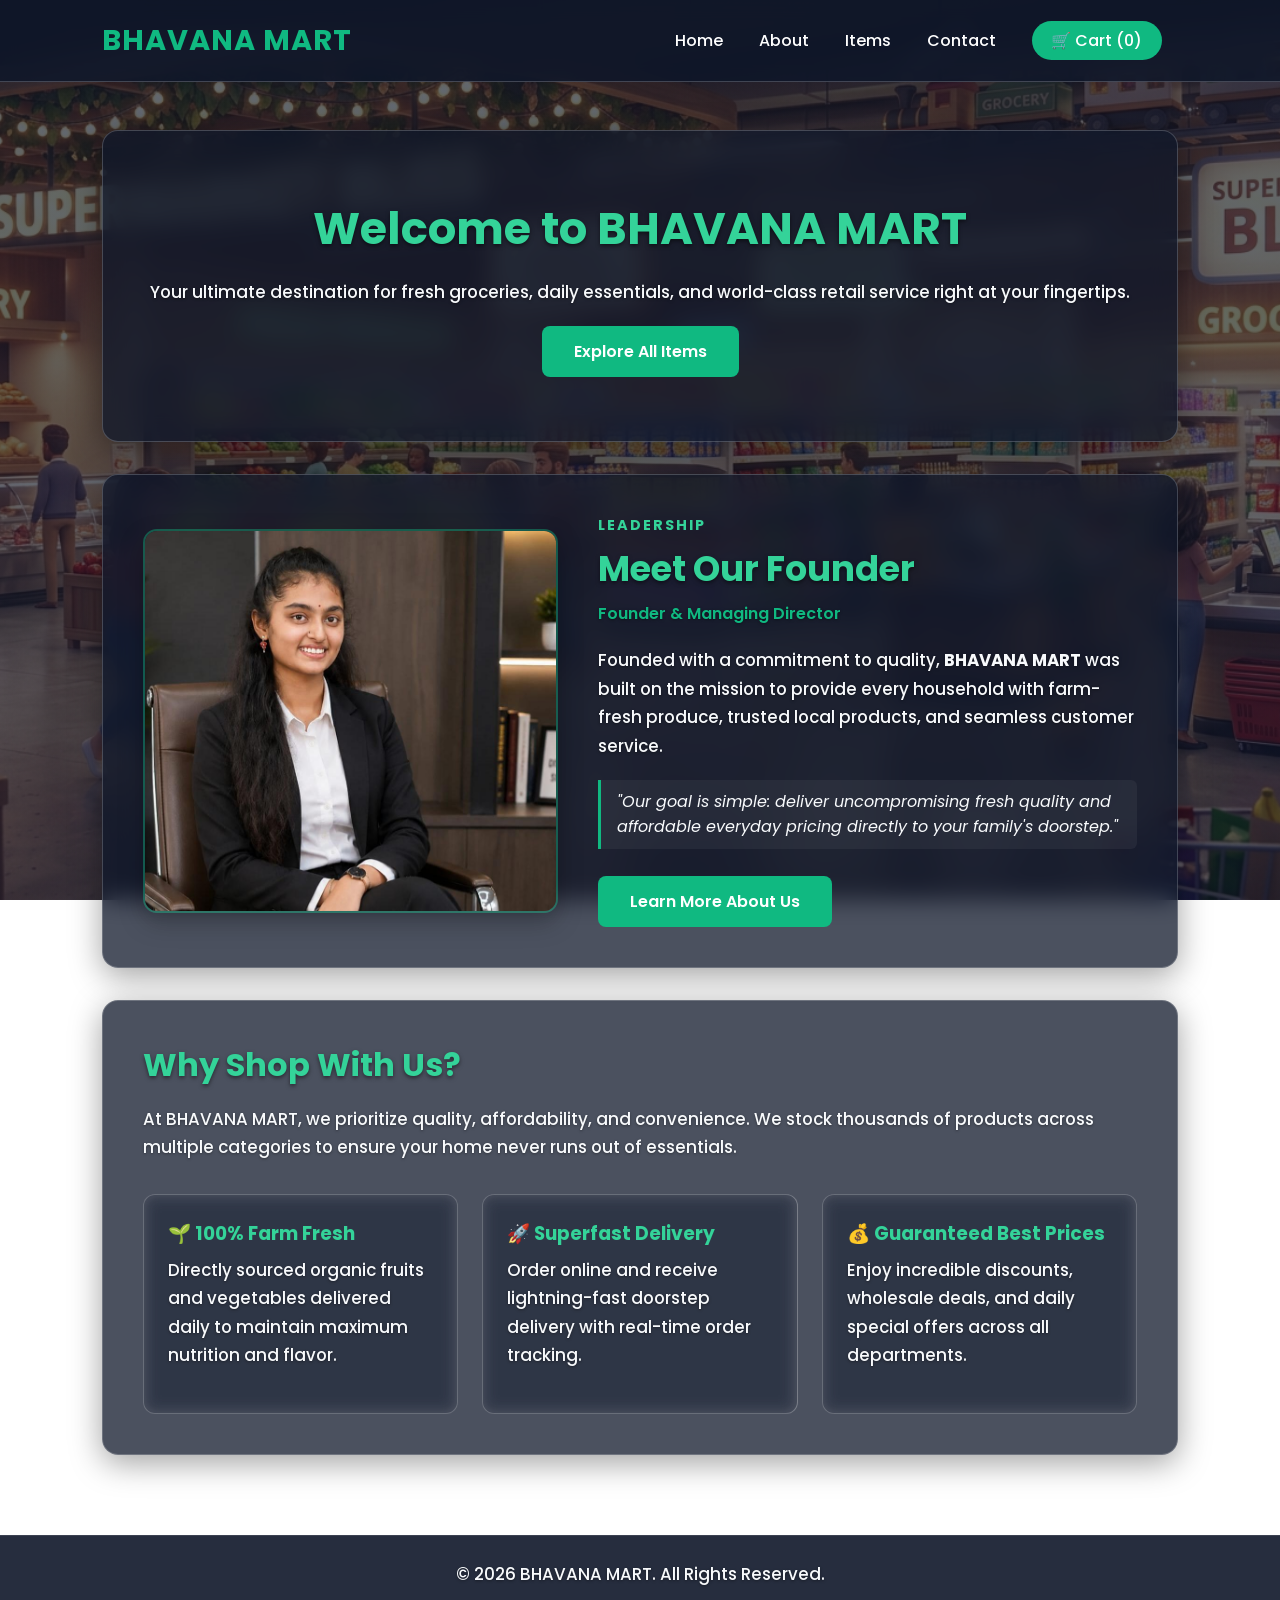
<file: index.html>
<!DOCTYPE html>
<html lang="en">
<head>
  <meta charset="UTF-8">
  <meta name="viewport" content="width=device-width, initial-scale=1.0">
  <title>BHAVANA MART - Home</title>
  <link rel="stylesheet" href="styles.css">
  <link href="https://fonts.googleapis.com/css2?family=Poppins:wght@300;400;600;700&display=swap" rel="stylesheet">
  <style>
    /* Store Leadership / Founder Section Layout */
    .founder-panel {
      display: grid;
      grid-template-columns: 1fr 1.3fr;
      gap: 2.5rem;
      align-items: center;
    }

    .founder-image-container {
      position: relative;
      border-radius: 14px;
      overflow: hidden;
      box-shadow: 0 10px 25px rgba(0, 0, 0, 0.25);
      border: 2px solid rgba(16, 185, 129, 0.4);
    }

    .founder-image-container img {
      width: 100%;
      height: 380px;
      object-fit: cover;
      display: block;
      transition: transform 0.4s ease;
    }

    .founder-image-container:hover img {
      transform: scale(1.03);
    }

    .founder-tag {
      font-size: 0.9rem;
      text-transform: uppercase;
      letter-spacing: 2px;
      color: #34d399;
      font-weight: 700;
      display: block;
      margin-bottom: 0.4rem;
    }

    .founder-title {
      font-size: 2.2rem;
      color: #34d399;
      margin-bottom: 0.3rem;
    }

    .founder-role {
      font-size: 1rem;
      color: #10b981;
      font-weight: 600;
      margin-bottom: 1.2rem;
    }

    .founder-quote {
      border-left: 3px solid #10b981;
      padding-left: 1rem;
      font-style: italic;
      margin: 1.2rem 0;
      background: rgba(255, 255, 255, 0.05);
      padding-top: 0.6rem;
      padding-bottom: 0.6rem;
      border-radius: 0 6px 6px 0;
    }

    @media (max-width: 900px) {
      .founder-panel {
        grid-template-columns: 1fr;
        gap: 1.8rem;
      }

      .founder-image-container img {
        height: 320px;
      }
    }
  </style>
</head>
<body class="home-page">

  <header class="navbar">
    <a href="index.html" class="logo">BHAVANA MART</a>
    <nav>
      <a href="index.html" target="_blank">Home</a>
      <a href="about.html" target="_blank">About</a>
      <a href="items.html" target="_blank">Items</a>
      <a href="contact.html" target="_blank">Contact</a>
      <a href="cart.html" target="_blank" class="cart-link">🛒 Cart (<span id="cart-count">0</span>)</a>
    </nav>
  </header>

  <div class="container">
    <!-- Hero Banner -->
    <section class="glass-panel" style="text-align: center; padding: 4rem 2rem;">
      <h1>Welcome to BHAVANA MART</h1>
      <p>Your ultimate destination for fresh groceries, daily essentials, and world-class retail service right at your fingertips.</p>
      <a href="items.html" target="_blank" class="btn">Explore All Items</a>
    </section>

    <!-- Leadership / Founder Section -->
    <section class="glass-panel founder-panel">
      <div class="founder-image-container">
        <img src="Bhavana.jpeg" alt="Founder of Bhavana Mart">
      </div>
      <div class="founder-info">
        <span class="founder-tag">Leadership</span>
        <h2 class="founder-title">Meet Our Founder</h2>
        <p class="founder-role">Founder & Managing Director</p>
        <p>
          Founded with a commitment to quality, <strong>BHAVANA MART</strong> was built on the mission to provide every household with farm-fresh produce, trusted local products, and seamless customer service.
        </p>
        <blockquote class="founder-quote">
          "Our goal is simple: deliver uncompromising fresh quality and affordable everyday pricing directly to your family's doorstep."
        </blockquote>
        <a href="about.html" target="_blank" class="btn" style="margin-top: 0.5rem;">Learn More About Us</a>
      </div>
    </section>

    <!-- Features Section -->
    <section class="glass-panel">
      <h2>Why Shop With Us?</h2>
      <p>At BHAVANA MART, we prioritize quality, affordability, and convenience. We stock thousands of products across multiple categories to ensure your home never runs out of essentials.</p>
      
      <div class="grid-3">
        <div class="card">
          <h3>🌱 100% Farm Fresh</h3>
          <p>Directly sourced organic fruits and vegetables delivered daily to maintain maximum nutrition and flavor.</p>
        </div>
        <div class="card">
          <h3>🚀 Superfast Delivery</h3>
          <p>Order online and receive lightning-fast doorstep delivery with real-time order tracking.</p>
        </div>
        <div class="card">
          <h3>💰 Guaranteed Best Prices</h3>
          <p>Enjoy incredible discounts, wholesale deals, and daily special offers across all departments.</p>
        </div>
      </div>
    </section>
  </div>

  <footer>
    <p>&copy; 2026 BHAVANA MART. All Rights Reserved.</p>
  </footer>

  <script src="script.js"></script>
</body>
</html>
</file>
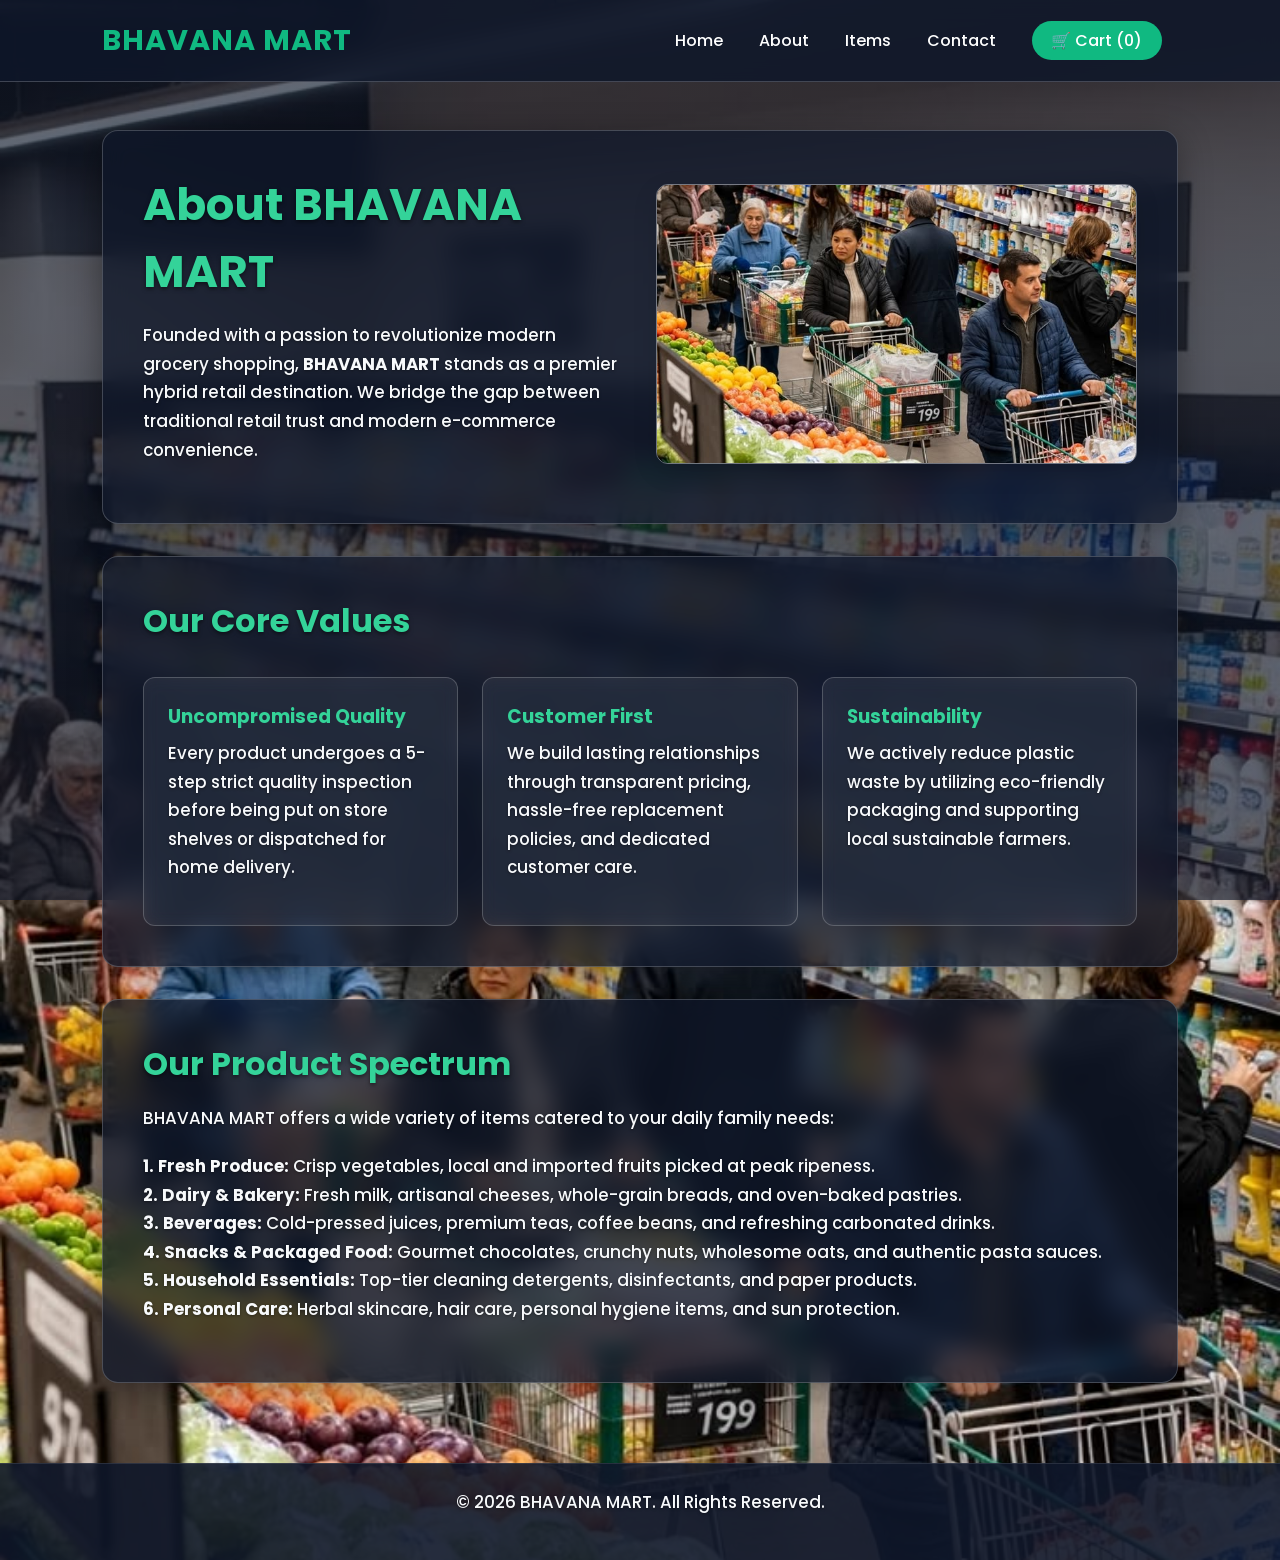
<file: about.html>
<!DOCTYPE html>
<html lang="en">
<head>
  <meta charset="UTF-8">
  <meta name="viewport" content="width=device-width, initial-scale=1.0">
  <title>BHAVANA MART - About Us</title>
  <link rel="stylesheet" href="styles.css">
  <link href="https://fonts.googleapis.com/css2?family=Poppins:wght@300;400;600;700&display=swap" rel="stylesheet">
</head>
<body class="about-page">

  <header class="navbar">
    <a href="index.html" class="logo">BHAVANA MART</a>
    <nav>
      <a href="index.html">Home</a>
      <a href="about.html">About</a>
      <a href="items.html">Items</a>
      <a href="contact.html">Contact</a>
      <a href="cart.html" class="cart-link">🛒 Cart (<span id="cart-count">0</span>)</a>
    </nav>
  </header>

  <div class="container">
    <!-- Main About Section with Custom Image -->
    <section class="glass-panel about-hero">
      <div class="about-hero-text">
        <h1>About BHAVANA MART</h1>
        <p>Founded with a passion to revolutionize modern grocery shopping, <strong>BHAVANA MART</strong> stands as a premier hybrid retail destination. We bridge the gap between traditional retail trust and modern e-commerce convenience.</p>
      </div>
      <div class="about-hero-image">
        <img src="about.jpeg" alt="BHAVANA MART Store Front" class="featured-about-img">
      </div>
    </section>

    <!-- Core Values Section -->
    <section class="glass-panel">
      <h2>Our Core Values</h2>
      <div class="grid-3">
        <div class="card">
          <h3>Uncompromised Quality</h3>
          <p>Every product undergoes a 5-step strict quality inspection before being put on store shelves or dispatched for home delivery.</p>
        </div>
        <div class="card">
          <h3>Customer First</h3>
          <p>We build lasting relationships through transparent pricing, hassle-free replacement policies, and dedicated customer care.</p>
        </div>
        <div class="card">
          <h3>Sustainability</h3>
          <p>We actively reduce plastic waste by utilizing eco-friendly packaging and supporting local sustainable farmers.</p>
        </div>
      </div>
    </section>

    <!-- Product Spectrum Section -->
    <section class="glass-panel">
      <h2>Our Product Spectrum</h2>
      <p>BHAVANA MART offers a wide variety of items catered to your daily family needs:</p>
      <p>
        <strong>1. Fresh Produce:</strong> Crisp vegetables, local and imported fruits picked at peak ripeness.<br>
        <strong>2. Dairy & Bakery:</strong> Fresh milk, artisanal cheeses, whole-grain breads, and oven-baked pastries.<br>
        <strong>3. Beverages:</strong> Cold-pressed juices, premium teas, coffee beans, and refreshing carbonated drinks.<br>
        <strong>4. Snacks & Packaged Food:</strong> Gourmet chocolates, crunchy nuts, wholesome oats, and authentic pasta sauces.<br>
        <strong>5. Household Essentials:</strong> Top-tier cleaning detergents, disinfectants, and paper products.<br>
        <strong>6. Personal Care:</strong> Herbal skincare, hair care, personal hygiene items, and sun protection.
      </p>
    </section>
  </div>

  <footer>
    <p>&copy; 2026 BHAVANA MART. All Rights Reserved.</p>
  </footer>

  <script src="script.js"></script>
</body>
</html>
</file>
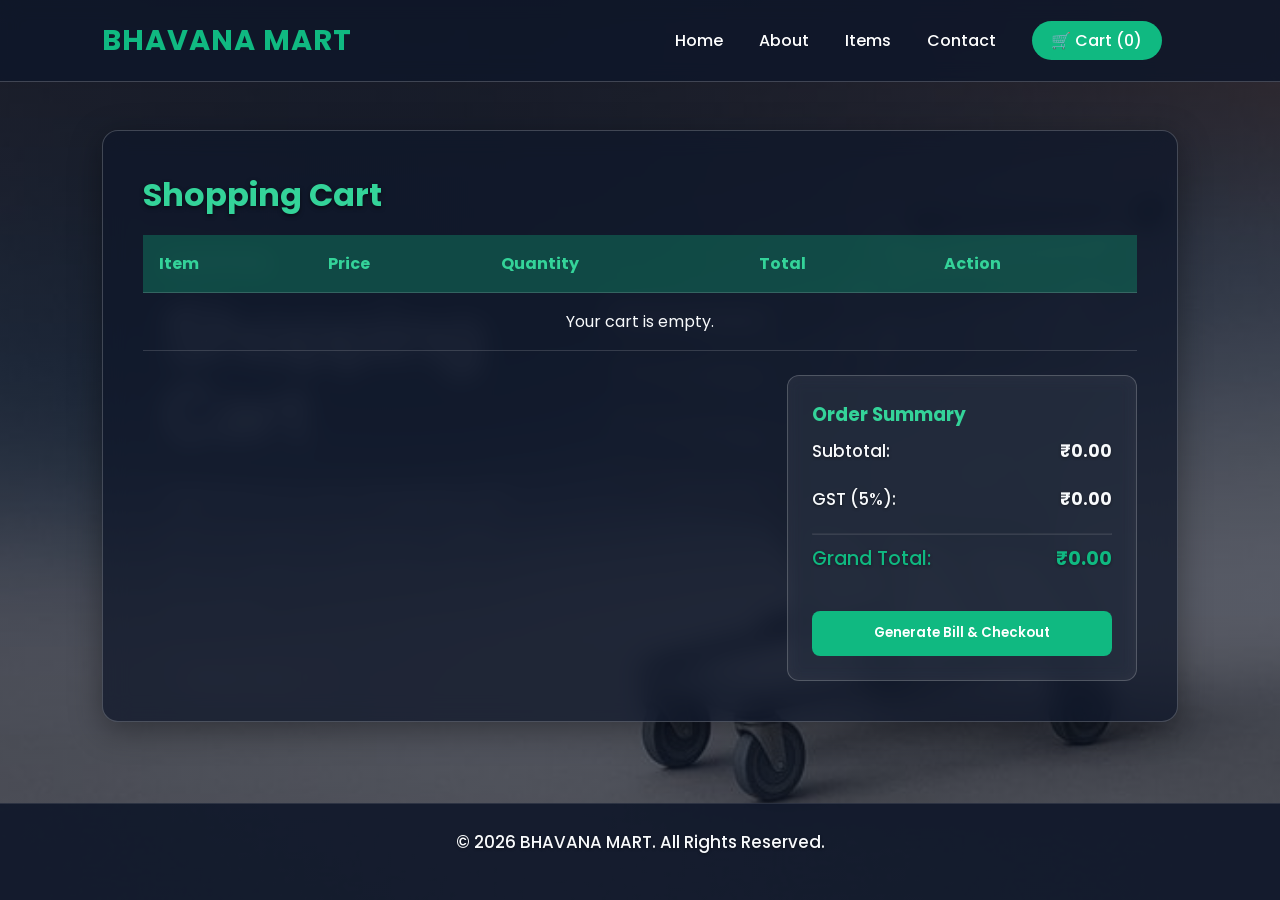
<file: cart.html>
<!DOCTYPE html>
<html lang="en">
<head>
  <meta charset="UTF-8">
  <meta name="viewport" content="width=device-width, initial-scale=1.0">
  <title>BHAVANA MART - Your Cart & Bill</title>
  <link rel="stylesheet" href="styles.css">
  <link href="https://fonts.googleapis.com/css2?family=Poppins:wght@300;400;600;700&display=swap" rel="stylesheet">
</head>
<body class="cart-page">

  <header class="navbar">
    <a href="index.html" class="logo">BHAVANA MART</a>
    <nav>
      <a href="index.html" target="_blank">Home</a>
      <a href="about.html" target="_blank">About</a>
      <a href="items.html" target="_blank">Items</a>
      <a href="contact.html" target="_blank">Contact</a>
      <a href="cart.html" target="_blank" class="cart-link">🛒 Cart (<span id="cart-count">0</span>)</a>
    </nav>
  </header>

  <div class="container">
    <section class="glass-panel">
      <h2>Shopping Cart</h2>
      
      <table>
        <thead>
          <tr>
            <th>Item</th>
            <th>Price</th>
            <th>Quantity</th>
            <th>Total</th>
            <th>Action</th>
          </tr>
        </thead>
        <tbody id="cart-table-body">
          <!-- Cart items populated by JS -->
        </tbody>
      </table>

      <div style="max-width: 350px; margin-left: auto;" class="card">
        <h3>Order Summary</h3>
        <p style="display:flex; justify-content:space-between;"><span>Subtotal:</span> <strong id="subtotal">₹0.00</strong></p>
        <p style="display:flex; justify-content:space-between;"><span>GST (5%):</span> <strong id="tax">₹0.00</strong></p>
        <hr style="margin: 0.5rem 0; border-color: rgba(255,255,255,0.1);">
        <p style="display:flex; justify-content:space-between; font-size: 1.2rem; color: #10b981;"><span>Grand Total:</span> <strong id="total">₹0.00</strong></p>
        <button class="btn" style="width: 100%; margin-top: 1rem;" onclick="generateBill()">Generate Bill & Checkout</button>
      </div>
    </section>
  </div>

  <!-- Receipt Modal -->
  <div id="receipt-modal" class="modal">
    <div class="receipt-box">
      <div class="receipt-header">
        <h2>BHAVANA MART</h2>
        <p>TAX INVOICE / RECEIPT</p>
        <small id="receipt-date"></small>
      </div>
      <div id="receipt-body"></div>
      <div class="receipt-footer">
        <h3>Total Bill: <span id="receipt-total">₹0.00</span></h3>
        <p style="font-size: 0.85rem; color: #64748b; margin-top: 0.5rem;">Thank you for shopping at BHAVANA MART!</p>
        <button class="btn" style="margin-top: 1rem;" onclick="closeReceipt()">Close Receipt</button>
      </div>
    </div>
  </div>

  <footer>
    <p>&copy; 2026 BHAVANA MART. All Rights Reserved.</p>
  </footer>

  <script src="script.js"></script>
</body>
</html>
</file>
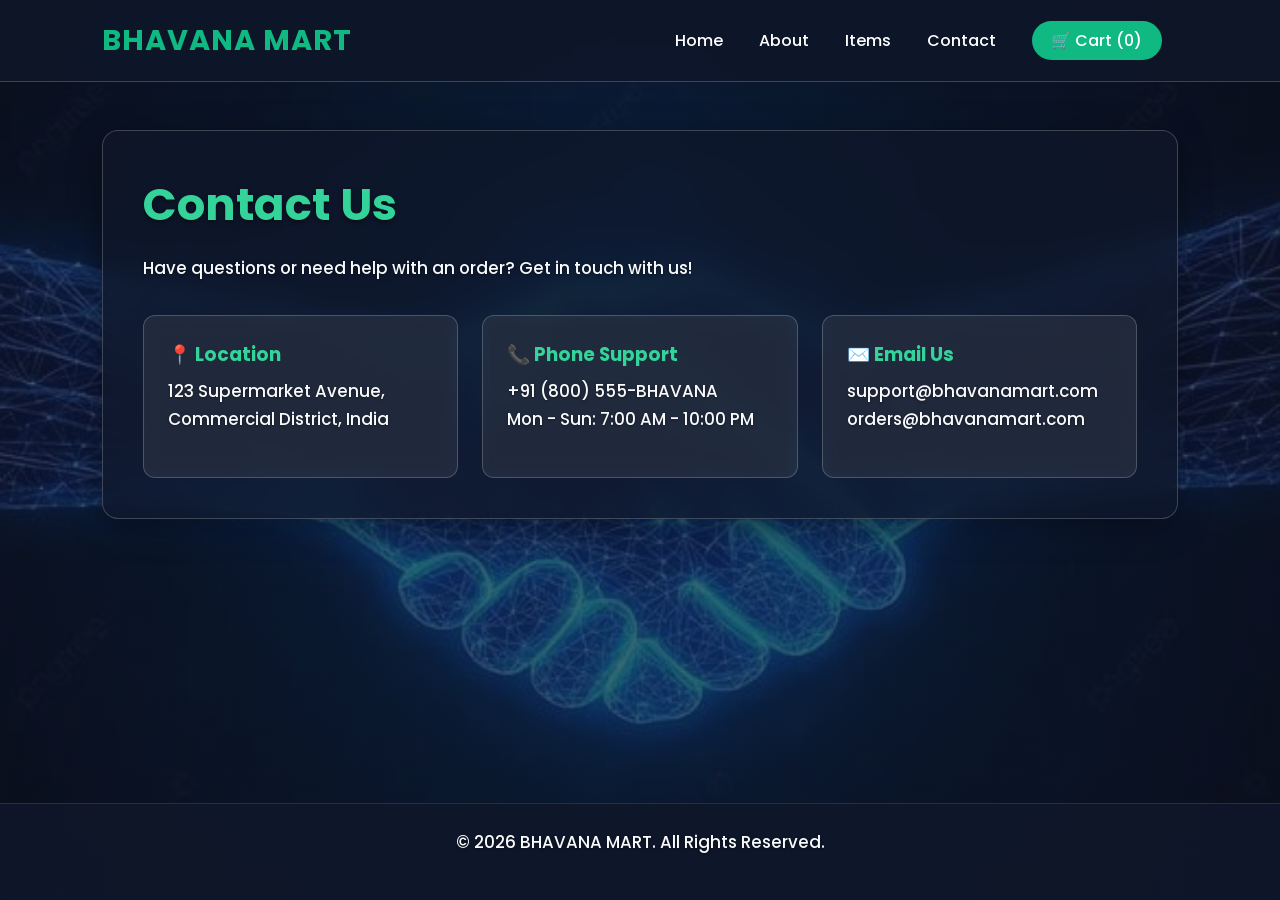
<file: contact.html>
<!DOCTYPE html>
<html lang="en">
<head>
  <meta charset="UTF-8">
  <meta name="viewport" content="width=device-width, initial-scale=1.0">
  <title>BHAVANA MART - Contact Us</title>
  <link rel="stylesheet" href="styles.css">
  <link href="https://fonts.googleapis.com/css2?family=Poppins:wght@300;400;600;700&display=swap" rel="stylesheet">
</head>
<body class="contact-page">

  <header class="navbar">
    <a href="index.html" class="logo">BHAVANA MART</a>
    <nav>
      <a href="index.html" target="_blank">Home</a>
      <a href="about.html" target="_blank">About</a>
      <a href="items.html" target="_blank">Items</a>
      <a href="contact.html" target="_blank">Contact</a>
      <a href="cart.html" target="_blank" class="cart-link">🛒 Cart (<span id="cart-count">0</span>)</a>
    </nav>
  </header>

  <div class="container">
    <section class="glass-panel">
      <h1>Contact Us</h1>
      <p>Have questions or need help with an order? Get in touch with us!</p>

      <div class="grid-3" style="margin-top: 2rem;">
        <div class="card">
          <h3>📍 Location</h3>
          <p>123 Supermarket Avenue, Commercial District, India</p>
        </div>
        <div class="card">
          <h3>📞 Phone Support</h3>
          <p>+91 (800) 555-BHAVANA<br>Mon - Sun: 7:00 AM - 10:00 PM</p>
        </div>
        <div class="card">
          <h3>✉️ Email Us</h3>
          <p>support@bhavanamart.com<br>orders@bhavanamart.com</p>
        </div>
      </div>
    </section>
  </div>

  <footer>
    <p>&copy; 2026 BHAVANA MART. All Rights Reserved.</p>
  </footer>

  <script src="script.js"></script>
</body>
</html>
</file>
<file: styles.css>
/* ==========================================================================
   Global Reset & Base Setup
   ========================================================================== */
* {
  margin: 0;
  padding: 0;
  box-sizing: border-box;
  font-family: 'Poppins', sans-serif;
}

body {
  background-size: cover;
  background-position: center top;
  background-repeat: no-repeat;
  background-attachment: fixed;
  color: #f8fafc;
  min-height: 100vh;
  display: flex;
  flex-direction: column;
}

/* ==========================================================================
   Per-Page Background Image Overrides (Dark overlays for maximum legibility)
   ========================================================================== */

/* 1. Home Page (index.html) */
body.home-page {
  background-image: linear-gradient(rgba(15, 23, 42, 0.65), rgba(15, 23, 42, 0.65)), 
                    url('back.png');
}

/* 2. About Page (about.html) */
body.about-page {
  background-image: linear-gradient(rgba(15, 23, 42, 0.65), rgba(15, 23, 42, 0.65)), 
                    url('about.jpeg');
}

/* 3. Items Page (items.html) */
body.items-page {
  background-image: linear-gradient(rgba(15, 23, 42, 0.65), rgba(15, 23, 42, 0.65)), 
                    url('items.jpeg');
}

/* 4. Contact Page (contact.html) */
body.contact-page {
  background-image: linear-gradient(rgba(15, 23, 42, 0.65), rgba(15, 23, 42, 0.65)), 
                    url('contact.jpeg');
}

/* 5. Cart Page (cart.html) */
body.cart-page {
  background-image: linear-gradient(rgba(15, 23, 42, 0.65), rgba(15, 23, 42, 0.65)), 
                    url('cart.jpeg');
}

/* ==========================================================================
   Navigation Bar
   ========================================================================== */
.navbar {
  position: sticky;
  top: 0;
  display: flex;
  justify-content: space-between;
  align-items: center;
  padding: 1.2rem 8%;
  background: rgba(15, 23, 42, 0.85);
  backdrop-filter: blur(10px);
  z-index: 100;
  border-bottom: 1px solid rgba(255, 255, 255, 0.2);
}

.logo {
  font-size: 1.8rem;
  font-weight: 700;
  color: #10b981;
  letter-spacing: 1px;
  text-decoration: none;
}

.navbar nav a {
  color: #fff;
  text-decoration: none;
  margin: 0 1rem;
  font-weight: 500;
  transition: color 0.3s;
}

.navbar nav a:hover {
  color: #10b981;
}

.cart-link {
  background: #10b981;
  padding: 0.5rem 1.2rem;
  border-radius: 20px;
  color: #fff !important;
  font-weight: 600;
}

/* ==========================================================================
   Containers & Transparent Panels
   ========================================================================== */
.container {
  padding: 3rem 8%;
  flex-grow: 1;
}

.glass-panel {
  background: rgba(15, 23, 42, 0.75);
  backdrop-filter: blur(12px);
  padding: 2.5rem;
  border-radius: 16px;
  border: 1px solid rgba(255, 255, 255, 0.2);
  box-shadow: 0 8px 32px rgba(0, 0, 0, 0.37);
  margin-bottom: 2rem;
}

/* About Hero Split Layout */
.about-hero {
  display: flex;
  align-items: center;
  gap: 2rem;
  flex-wrap: wrap;
}

.about-hero-text, .about-hero-image {
  flex: 1;
  min-width: 280px;
}

.featured-about-img {
  width: 100%;
  height: 280px;
  object-fit: cover;
  border-radius: 12px;
  border: 1px solid rgba(255, 255, 255, 0.4);
  box-shadow: 0 8px 24px rgba(0, 0, 0, 0.12);
}

/* ==========================================================================
   Typography & Interactive Elements
   ========================================================================== */
h1 { 
  font-size: 2.8rem; 
  color: #34d399; 
  margin-bottom: 1rem; 
  text-shadow: 0 2px 4px rgba(0, 0, 0, 0.5);
}

h2 { 
  font-size: 2rem; 
  color: #34d399; 
  margin-bottom: 1rem; 
  text-shadow: 0 2px 4px rgba(0, 0, 0, 0.5);
}

p { 
  font-size: 1.05rem; 
  line-height: 1.7; 
  color: #f8fafc; 
  margin-bottom: 1.2rem; 
  font-weight: 500; 
  text-shadow: 0 1px 3px rgba(0, 0, 0, 0.4);
}

.btn {
  display: inline-block;
  padding: 0.8rem 2rem;
  background: #10b981;
  color: #fff;
  text-decoration: none;
  border-radius: 8px;
  font-weight: 600;
  border: none;
  cursor: pointer;
  transition: background 0.3s, transform 0.2s;
}

.btn:hover {
  background: #059669;
  transform: translateY(-2px);
}

/* ==========================================================================
   Grids & Cards
   ========================================================================== */
.grid-3 {
  display: grid;
  grid-template-columns: repeat(auto-fit, minmax(280px, 1fr));
  gap: 1.5rem;
  margin-top: 2rem;
}

.card {
  background: rgba(255, 255, 255, 0.08);
  backdrop-filter: blur(8px);
  padding: 1.5rem;
  border-radius: 12px;
  border: 1px solid rgba(255, 255, 255, 0.2);
}

.card h3 {
  color: #34d399;
  margin-bottom: 0.5rem;
}

/* Category Filter Tabs & Products */
.category-tabs {
  display: flex;
  justify-content: center;
  flex-wrap: wrap;
  gap: 0.8rem;
  margin-bottom: 2rem;
}

.tab-btn {
  background: rgba(255, 255, 255, 0.15);
  color: #ffffff;
  border: 1px solid rgba(255, 255, 255, 0.4);
  padding: 0.6rem 1.2rem;
  border-radius: 20px;
  cursor: pointer;
  font-weight: 600;
  transition: 0.3s;
}

.tab-btn.active, .tab-btn:hover {
  background: #10b981;
  border-color: #10b981;
  color: #fff;
}

.product-grid {
  display: grid;
  grid-template-columns: repeat(auto-fill, minmax(220px, 1fr));
  gap: 1.8rem;
}

.product-card {
  background: rgba(255, 255, 255, 0.08);
  backdrop-filter: blur(8px);
  border-radius: 12px;
  padding: 1rem;
  text-align: center;
  border: 1px solid rgba(255, 255, 255, 0.2);
  display: flex;
  flex-direction: column;
  justify-content: space-between;
}

.product-card img {
  width: 100%;
  height: 160px;
  object-fit: cover;
  border-radius: 8px;
  margin-bottom: 0.8rem;
}

.product-card h3 { 
  font-size: 1.1rem; 
  margin-bottom: 0.4rem; 
  color: #ffffff; 
}

.product-card .price { 
  color: #34d399; 
  font-weight: 700; 
  font-size: 1.2rem; 
  margin-bottom: 0.8rem; 
}

/* Contact Form */
.contact-form label {
  display: block;
  margin: 1rem 0 0.3rem;
  font-weight: 600;
  color: #f8fafc;
}

.contact-form input, .contact-form textarea {
  width: 100%;
  padding: 0.8rem;
  border-radius: 8px;
  border: 1px solid rgba(255, 255, 255, 0.3);
  background: rgba(255, 255, 255, 0.9);
  color: #0f172a;
  font-size: 1rem;
  font-weight: 500;
}

/* ==========================================================================
   Table & Receipt Modal
   ========================================================================== */
table {
  width: 100%;
  border-collapse: collapse;
  margin-bottom: 1.5rem;
}

th, td {
  padding: 1rem;
  text-align: left;
  border-bottom: 1px solid rgba(255, 255, 255, 0.15);
  color: #f8fafc;
}

th { 
  background: rgba(16, 185, 129, 0.3); 
  color: #34d399; 
  font-weight: 700; 
}

.qty-btn {
  padding: 0.3rem 0.6rem;
  background: #10b981;
  border: none;
  color: #fff;
  border-radius: 4px;
  cursor: pointer;
  font-weight: bold;
}

.remove-btn {
  padding: 0.3rem 0.6rem;
  background: #ef4444;
  border: none;
  color: #fff;
  border-radius: 4px;
  cursor: pointer;
}

.cart-summary {
  text-align: right;
  margin-top: 1.5rem;
}

.cart-summary h3 {
  font-size: 1.4rem;
  color: #34d399;
  margin-bottom: 0.5rem;
}

/* Receipt Modal */
.modal {
  display: none;
  position: fixed;
  top: 0; left: 0; width: 100%; height: 100%;
  background: rgba(0, 0, 0, 0.7);
  justify-content: center;
  align-items: center;
  z-index: 200;
}

.receipt-box {
  background: #fff;
  color: #1e293b;
  width: 380px;
  padding: 2rem;
  border-radius: 12px;
}

.receipt-box p, 
.receipt-box span, 
.receipt-box div {
  color: #1e293b;
  text-shadow: none;
}

.receipt-header { 
  text-align: center; 
  border-bottom: 2px dashed #cbd5e1; 
  padding-bottom: 1rem; 
  margin-bottom: 1rem; 
}

.receipt-line { 
  display: flex; 
  justify-content: space-between; 
  margin-bottom: 0.5rem; 
  font-size: 0.95rem; 
}

.receipt-footer { 
  border-top: 2px dashed #cbd5e1; 
  padding-top: 1rem; 
  margin-top: 1rem; 
  text-align: center; 
}

/* Footer */
footer {
  text-align: center;
  padding: 1.5rem;
  background: rgba(15, 23, 42, 0.9);
  color: #fff;
  border-top: 1px solid rgba(255, 255, 255, 0.1);
  margin-top: auto;
}
</file>
